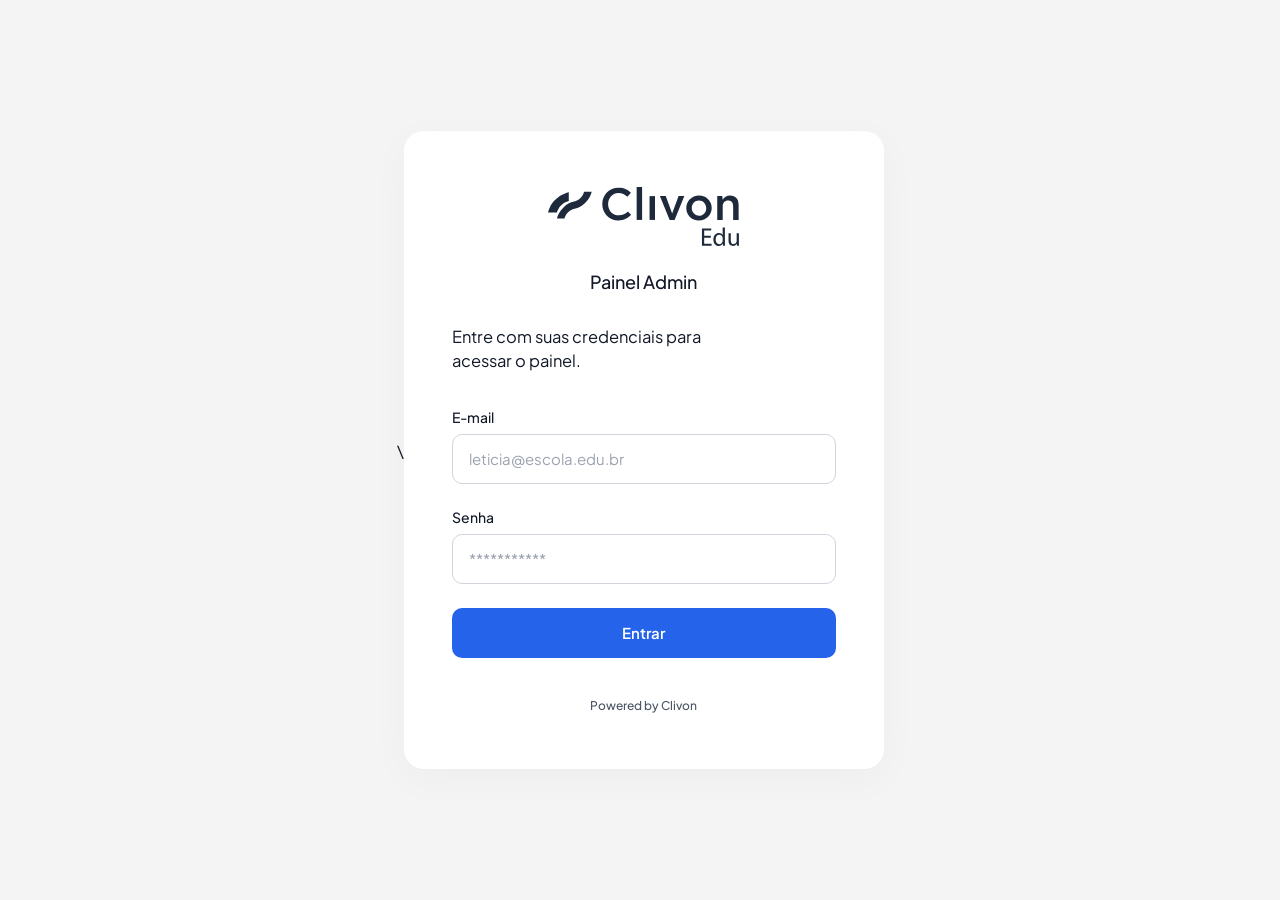
<file: admin/LoginAdmin.html>
\<!DOCTYPE html>
<html lang="pt-BR">
<head>
    <meta charset="UTF-8">
    <meta name="viewport" content="width=device-width, initial-scale=1.0">
    <title>Clivon Edu — Login Admin</title>
    <link rel="icon" type="image/svg+xml" href="../assets/img/icon-admin.svg">
    <link href="https://fonts.googleapis.com/css2?family=Plus+Jakarta+Sans:wght@400;500;600;700;800&display=swap" rel="stylesheet">
    
    <style>
        /* ═══════════════════════════════════════════════
           DESIGN TOKENS & RESET
        ═══════════════════════════════════════════════ */
        * { box-sizing: border-box; margin: 0; padding: 0; }

        :root {
            --brand: #2563EB;
            --brand-hover: #1D4ED8;
            --bg: #F4F4F5; /* Fundo cinza super claro fiel à imagem */
            --surface: #FFFFFF;
            --text-main: #111827;
            --text-muted: #4B5563;
            --border: #D1D5DB;
            --font: 'Plus Jakarta Sans', sans-serif;
        }

        body {
            font-family: var(--font);
            background-color: var(--bg);
            color: var(--text-main);
            min-height: 100vh;
            display: flex;
            align-items: center;
            justify-content: center;
            padding: 20px;
            -webkit-font-smoothing: antialiased;
        }

        /* ═══════════════════════════════════════════════
           CARD DE LOGIN
        ═══════════════════════════════════════════════ */
        .login-card {
            background: var(--surface);
            width: 100%;
            max-width: 480px; 
            border-radius: 20px;
            padding: 56px 48px;
            box-shadow: 0 10px 40px rgba(0, 0, 0, 0.03);
            display: flex;
            flex-direction: column;
            position: relative;
        }

        /* ── LOGO ── */
        .logo-container {
            display: flex;
            align-items: center;
            justify-content: center;
            gap: 8px;
            margin-bottom: 24px;
        }

        .logo-mark {
            color: #1E293B;
            display: flex;
            align-items: center;
        }

        .logo-text {
            line-height: 1;
            display: flex;
            flex-direction: column;
            color: #1E293B;
        }

        .logo-text b {
            font-size: 26px;
            font-weight: 800;
            letter-spacing: -0.5px;
        }

        .logo-text small {
            font-size: 13px;
            font-weight: 600;
            align-self: flex-end;
            margin-top: 2px;
        }

        /* ── HEADERS ── */
        .card-title {
            text-align: center;
            font-size: 18px;
            font-weight: 500;
            color: var(--text-main);
            margin-bottom: 32px;
        }

        .card-subtitle {
            text-align: left;
            font-size: 16.5px;
            font-weight: 400;
            color: var(--text-main);
            margin-bottom: 36px;
            line-height: 1.4;
        }

        /* ── FORMULÁRIO ── */
        .form-group {
            margin-bottom: 24px;
        }

        .form-label {
            display: block;
            font-size: 14px;
            font-weight: 500;
            color: var(--text-main);
            margin-bottom: 8px;
        }

        .form-input {
            width: 100%;
            height: 50px;
            padding: 0 16px;
            border: 1px solid var(--border);
            border-radius: 10px;
            font-family: var(--font);
            font-size: 15px;
            color: var(--text-main);
            outline: none;
            transition: all 0.2s ease;
        }

        .form-input::placeholder {
            color: #9CA3AF;
        }

        .form-input:focus {
            border-color: var(--brand);
            box-shadow: 0 0 0 3px rgba(37, 99, 235, 0.1);
        }

        /* ── BOTÃO ── */
        .btn-submit {
            width: 100%;
            height: 50px;
            background: var(--brand);
            color: #FFFFFF;
            border: none;
            border-radius: 10px;
            font-family: var(--font);
            font-size: 15px;
            font-weight: 600;
            cursor: pointer;
            transition: all 0.2s ease;
            margin-top: 8px;
            margin-bottom: 40px;
            display: flex;
            align-items: center;
            justify-content: center;
        }

        .btn-submit:hover {
            background: var(--brand-hover);
        }

        .btn-submit:disabled {
            opacity: 0.7;
            cursor: not-allowed;
        }

        /* ── FOOTER ── */
        .card-footer {
            text-align: center;
            font-size: 12px;
            font-weight: 500;
            color: var(--text-muted);
        }

        /* ── TOAST MENSAGEM DE ERRO ── */
        .toast {
            position: fixed; top: 24px; right: 24px;
            background: #EF4444; color: #fff;
            padding: 12px 20px; border-radius: 8px;
            font-size: 14px; font-weight: 500;
            box-shadow: 0 10px 25px rgba(0,0,0,0.1);
            opacity: 0; pointer-events: none;
            transform: translateY(-10px); transition: all 0.3s ease;
        }
        .toast.show { opacity: 1; transform: translateY(0); }
    </style>
</head>
<body>

    <div class="login-card">
        <div class="logo-container">
            <div class="logo-mark">
               <img src="/assets/img/logo-black.svg" alt="">
            </div>
           
        </div>

        <div class="card-title">Painel Admin</div>

        <div class="card-subtitle">
            Entre com suas credenciais para<br>acessar o painel.
        </div>

        <form onsubmit="handleAdminLogin(event)">
            <div class="form-group">
                <label class="form-label">E-mail</label>
                <input type="email" id="email" class="form-input" placeholder="leticia@escola.edu.br" required>
            </div>

            <div class="form-group">
                <label class="form-label">Senha</label>
                <input type="password" id="password" class="form-input" placeholder="***********" required>
            </div>

            <button type="submit" class="btn-submit" id="btnSubmit">Entrar</button>
        </form>

        <div class="card-footer">
            Powered by Clivon
        </div>
    </div>

    <div class="toast" id="toast"></div>

    <script src="/js/config.js"></script>
    <script>
        const REQUEST_TIMEOUT_MS = 60000;

        // Fetch com timeout (mesmo padrão do Auth.js)
        async function fetchWithTimeout(url, options = {}) {
            const controller = new AbortController();
            const timer = setTimeout(() => controller.abort(), REQUEST_TIMEOUT_MS);
            try {
                const response = await fetch(url, { ...options, signal: controller.signal });
                return response;
            } catch (err) {
                if (err.name === "AbortError") {
                    throw new Error("O servidor demorou muito para responder. Tente novamente.");
                }
                throw new Error("Não foi possível conectar ao servidor. Verifique sua conexão.");
            } finally {
                clearTimeout(timer);
            }
        }

        async function handleAdminLogin(event) {
            event.preventDefault();

            const btn      = document.getElementById("btnSubmit");
            const email    = document.getElementById("email").value.trim().toLowerCase();
            const password = document.getElementById("password").value;

            if (!email || !password) {
                showError("Preencha e-mail e senha.");
                return;
            }

            btn.disabled    = true;
            btn.textContent = "A autenticar...";

            try {
                const url      = CONFIG.API_BASE.replace(/\/$/, "") + "/login";
                const response = await fetchWithTimeout(url, {
                    method:  "POST",
                    headers: { "Content-Type": "application/json" },
                    body:    JSON.stringify({ email, password }),
                });

                let data = {};
                try { data = await response.json(); } catch (_) {}

                if (!response.ok) {
                    const msg = Array.isArray(data.detail)
                        ? data.detail.map(d => d.msg || d).join(", ")
                        : (data.detail || data.message || "E-mail ou senha incorretos.");
                    throw new Error(msg);
                }

                if (data.role !== "admin") {
                    throw new Error("Acesso negado. Apenas a Diretoria pode entrar aqui.");
                }

                // Salva sessão (compatível com o padrão do Auth.js)
                localStorage.setItem("clivon_token",    data.access_token);
                localStorage.setItem("clivon_user",     data.name  || "");
                localStorage.setItem("clivon_role",     data.role  || "admin");
                localStorage.setItem("clivon_token_ts", Date.now().toString());

                window.location.href = "Admin.html";

            } catch (error) {
                showError(error.message);
                btn.disabled    = false;
                btn.textContent = "Entrar";
            }
        }

        function showError(msg) {
            const toast = document.getElementById("toast");
            toast.textContent = msg;
            toast.classList.add("show");
            setTimeout(() => toast.classList.remove("show"), 3500);
        }
    </script>
</body>
</html>
</file>
